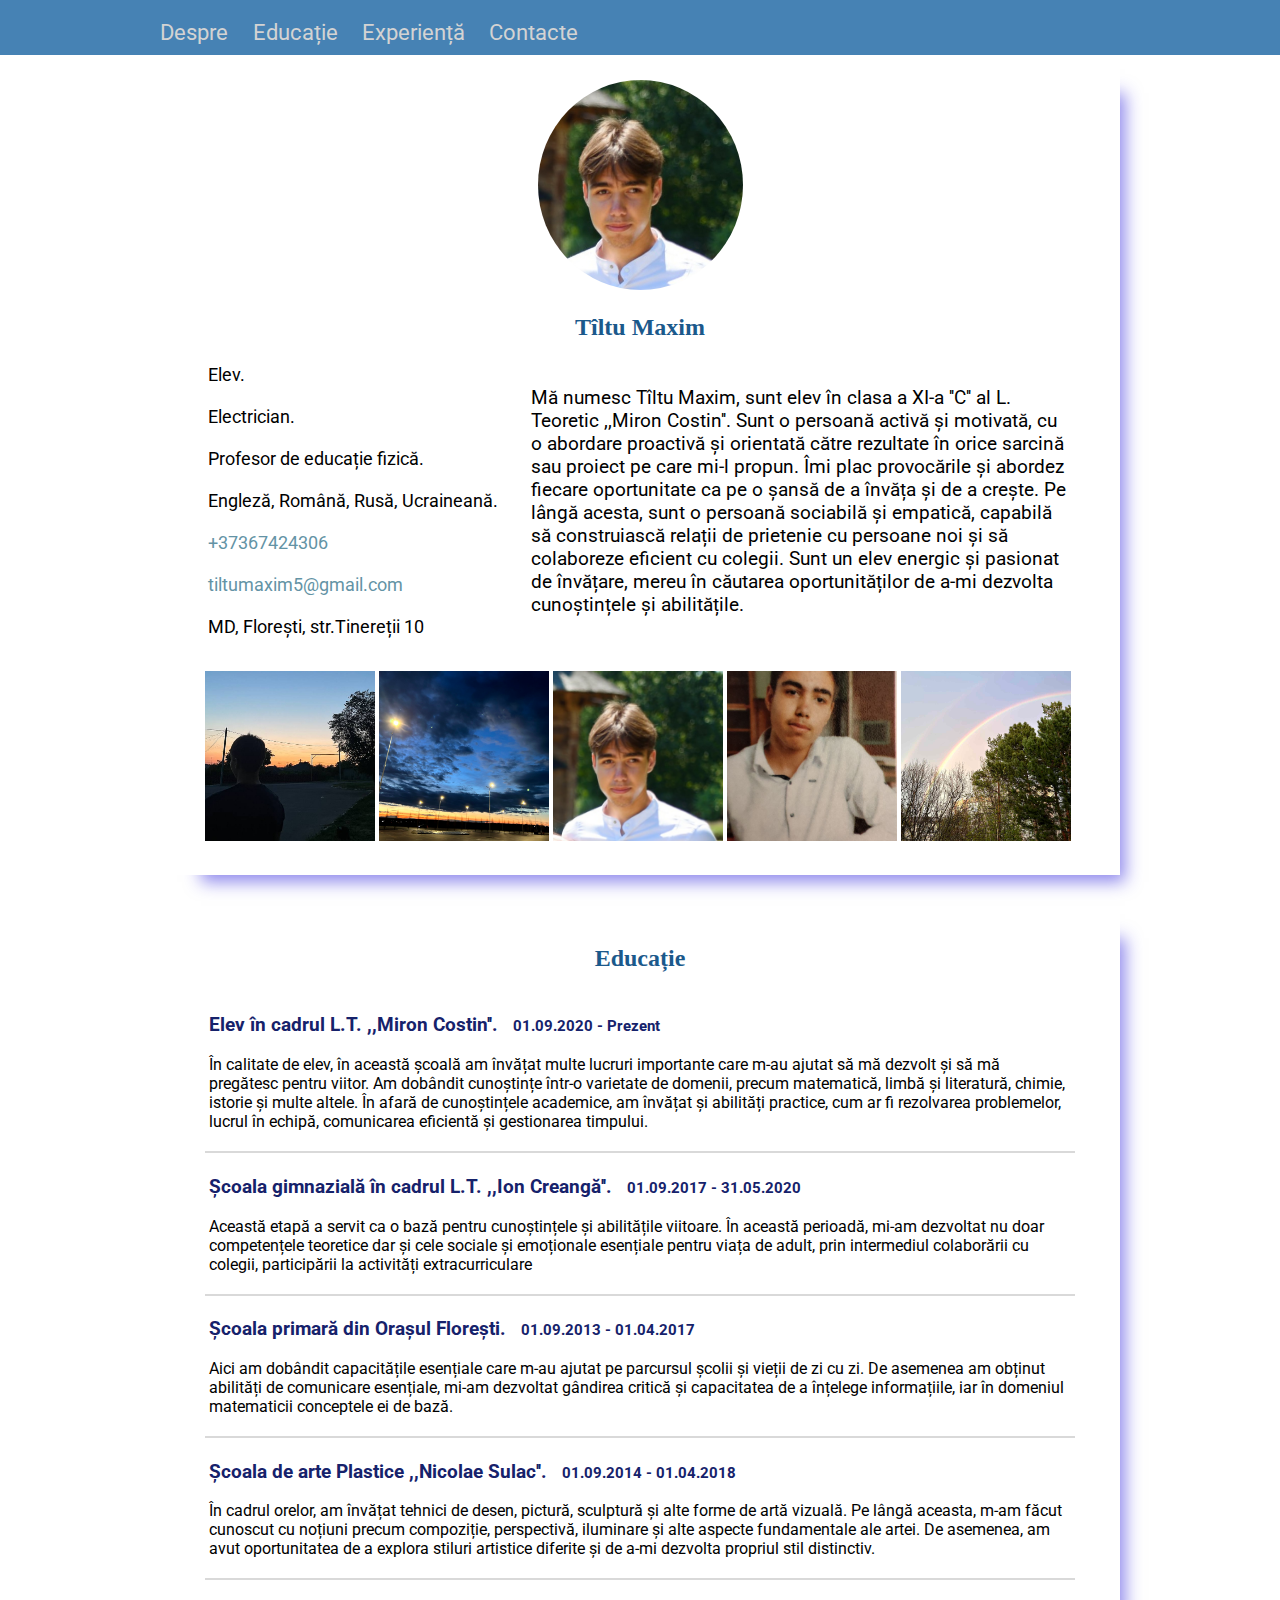
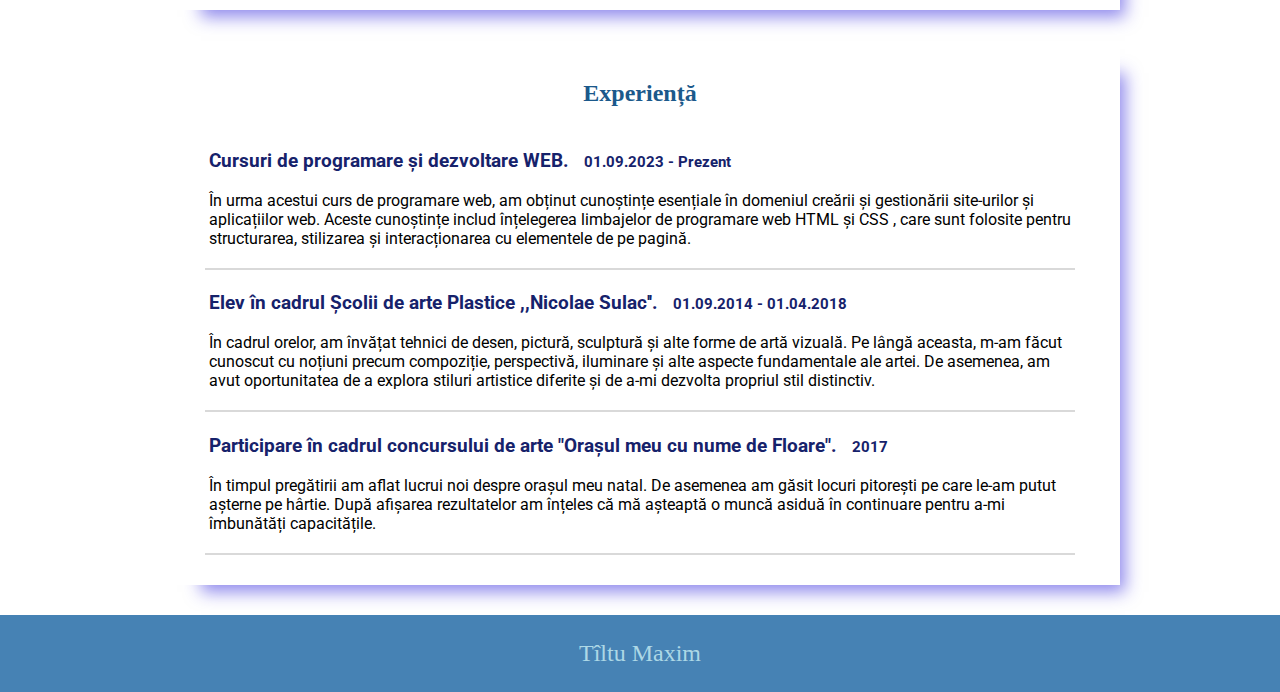
<file: index.html>
<!DOCTYPE html>
<html lang="en">

<head>
    <meta charset="UTF-8">
    <meta name="viewport" content="width=device-width, initial-scale=1.0">
    <title>CV - Tîltu Maxim</title>
    <link rel="stylesheet" href="css/style.css">

    <link rel="stylesheet" href="https://cdnjs.cloudflare.com/ajax/libs/font-awesome/6.5.2/css/all.min.css" integrity="sha512-SnH5WK+bZxgPHs44uWIX+LLJAJ9/2PkPKZ5QiAj6Ta86w+fsb2TkcmfRyVX3pBnMFcV7oQPJkl9QevSCWr3W6A==" crossorigin="anonymous" referrerpolicy="no-referrer" />
</head>

<body>
    <div class="header">
        <nav>
            <a class="nav-link" href="#Despre"> Despre </a>
            <a class="nav-link" href="#Educație"> Educație</a>
            <a class="nav-link" href="#Experiență"> Experiență</a>
            <a class="nav-link" href="pages/contacte.html"> Contacte</a>

        </nav>

    </div>

    <div class="main">

        <div class="info" id="Despre">

            <div class="centered">

                <img class="poza-eu" src="images/profil.jpg">

                <h2 class="albastru-1">Tîltu Maxim</h2>

            </div>

            <table>
                <tr>

                    <td class="celula-abilitati">
                        <i class="fas fa-asterisk albastru-1"></i>
                        <span>Elev.</span> <br> <br>

                        <i class="fas fa-asterisk albastru-1"></i>
                        <span>Electrician.</span> <br> <br>
                        <i class="fas fa-asterisk albastru-1"></i>
                        <span>Profesor de educație fizică.</span> <br> <br>


                        <i class="fas fa-language albastru-1"></i>
                        <span>Engleză, Română, Rusă, Ucraineană.</span>
                        <br> <br>
                        <i class="fas fa-mobile albastru-1"></i>
                        <span> <a href="tel:+37367424306">+37367424306</a> </span> <br> <br>

                        <i class="fas fa-at albastru-1"></i>
                        <span> <a href="mailto:tiltumaxim5@gmail.com">tiltumaxim5@gmail.com</a></span> <br> <br>



                        <i class="fas fa-location-dot albastru-1"></i>
                        <span>MD, Florești, str.Tinereții 10</span> <br> <br>






                       




                    </td>


                    <td class="celula-text">
                        <p class="text-despre">Mă numesc Tîltu Maxim, sunt elev în clasa a XI-a ''C'' al L. Teoretic ,,Miron Costin''. 
                            Sunt o persoană activă și motivată, cu o abordare proactivă și orientată către rezultate în orice sarcină sau proiect pe care mi-l propun. 
                            Îmi plac provocările și abordez fiecare oportunitate ca pe o șansă de a învăța și de a crește. Pe lângă acesta, sunt o persoană sociabilă și empatică,
                            capabilă să construiască relații de prietenie cu persoane noi și să colaboreze eficient cu colegii.
                            Sunt un elev energic și pasionat de învățare, mereu în căutarea oportunităților de a-mi dezvolta cunoștințele și abilitățile.</p>

                    </td>

                </tr>
            </table>
            <div class="galerie">
                <a target="_blank" href="images/profil.2.jpg">
                    <img class="img-galerie" src="images/profil.5.jpg" alt="">
                </a>


                <a target="_blank" href="images/profil.3.jpg">
                    <img class="img-galerie" src="images/profil.6.jpg" alt="">
                </a>
                <a target="_blank" href="images/profil.jpg">
                    <img class="img-galerie" src="images/profil.jpg" alt="">
                </a>


                <a target="_blank" href="images/profil.4.jpg">
                    <img class="img-galerie" src="images/profil.4.jpg" alt="">
                </a>


                <a target="_blank" href="images/profil.3.jpg">
                    <img class="img-galerie" src="images/profil.7.jpg" alt="">
                </a>




            </div>

        </div>


        <div class="info" id="Educație">
            <h2 class="centered albastru-1">Educație</h2>
            <div class="item">
                <h3 class="item-h3 albastru">
                    <i class="fas fa-suitcase albastru-1"></i>
                    Elev în cadrul L.T. ,,Miron Costin''.
                    <span> 01.09.2020 - Prezent</span>


                </h3>
                <p>În calitate de elev, în această școală am învățat multe lucruri importante 
                    care m-au ajutat să mă dezvolt și să mă pregătesc pentru viitor. 
                    Am dobândit cunoștințe într-o varietate de domenii, precum matematică, limbă și literatură, chimie, istorie și multe altele. 
                    În afară de cunoștințele academice, am învățat și abilități practice, cum ar fi rezolvarea 
                    problemelor, lucrul în echipă, comunicarea eficientă și gestionarea timpului. </p>
            </div>



            <div class="item">
                <h3 class="item-h3 albastru">
                    <i class="fas fa-suitcase albastru-1"></i>
                    Școala gimnazială în cadrul L.T. ,,Ion Creangă''.
                    <span> 01.09.2017 - 31.05.2020</span>


                </h3>
                <p>Această etapă a servit ca o bază pentru cunoștințele și abilitățile viitoare. În această perioadă, mi-am dezvoltat nu doar competențele teoretice dar și cele
                    sociale și emoționale esențiale pentru viața de adult, prin intermediul colaborării cu colegii, participării la activități extracurriculare </p>
            </div>

            <div class="item">
                <h3 class="item-h3 albastru">
                    <i class="fas fa-suitcase albastru-1"></i>
                    Școala primară din Orașul Florești.
                    <span> 01.09.2013 - 01.04.2017</span>


                </h3>
                <p>Aici am dobândit capacitățile esențiale care m-au ajutat pe parcursul școlii și vieții de zi cu zi. De asemenea am obținut abilități de comunicare esențiale,
                    mi-am dezvoltat gândirea critică și capacitatea de a înțelege informațiile, iar în domeniul matematicii conceptele ei de bază.</p>
            </div>
            <div class="item">
                <h3 class="item-h3 albastru">
                    <i class="fas fa-suitcase albastru-1"></i>
                    Școala de arte Plastice ,,Nicolae Sulac''.
                    <span> 01.09.2014 - 01.04.2018</span>


                </h3>
                <p>În cadrul orelor, am învățat tehnici de desen, pictură, sculptură și alte forme de artă vizuală.  Pe lângă aceasta, m-am făcut cunoscut cu noțiuni precum compoziție, 
                    perspectivă, iluminare și alte aspecte fundamentale ale artei. De asemenea, am avut  oportunitatea de a explora stiluri artistice diferite și de a-mi dezvolta propriul stil distinctiv.</p>
            </div>
        </div>

        <div class="info" id="Experiență">
            <h2 class="centered albastru-1">Experiență</h2>

            <div class="item">
                <h3 class="item-h3 albastru">
                    <i class="fas fa-graduation-cap albastru-1"> </i>
                    Cursuri de programare și dezvoltare WEB.
                    <span>01.09.2023 - Prezent</span>
                </h3>
                <p>În urma acestui curs de programare web, am obținut cunoștințe esențiale în domeniul creării și gestionării site-urilor și aplicațiilor web. Aceste cunoștințe includ înțelegerea limbajelor 
                    de programare web HTML și CSS , care sunt folosite pentru structurarea, stilizarea și interacționarea cu elementele de pe pagină.</p>

            </div>
            <div class="item">
                <h3 class="item-h3 albastru">
                    <i class="fas fa-graduation-cap albastru-1"> </i>
                    Elev în cadrul Școlii de arte Plastice ,,Nicolae Sulac''.
                    <span>01.09.2014 - 01.04.2018</span>


                </h3>
                <p>În cadrul orelor, am învățat tehnici de desen, pictură, sculptură și alte forme de artă vizuală.  
                    Pe lângă aceasta, m-am făcut cunoscut cu noțiuni precum compoziție, perspectivă, iluminare și alte 
                    aspecte fundamentale ale artei. De asemenea, am avut  oportunitatea de a explora stiluri artistice diferite și de a-mi dezvolta propriul stil distinctiv.</p>
            </div>

            <div class="item">
                <h3 class="item-h3 albastru">
                    <i class="fas fa-graduation-cap albastru-1"> </i>
                    Participare în cadrul concursului de arte "Orașul meu cu nume de Floare".
                    <span>2017</span>


                </h3>
                <p>În timpul pregătirii am aflat lucrui noi despre orașul meu natal. De asemenea am găsit locuri pitorești pe care le-am putut așterne pe hârtie.
                    După afișarea rezultatelor am înțeles că mă așteaptă o muncă asiduă în continuare pentru a-mi îmbunătăți capacitățile.
                </p>
            </div>
        </div>


    </div>

    <footer>
        Tîltu Maxim
    </footer>


    
</body>
</html>
</file>
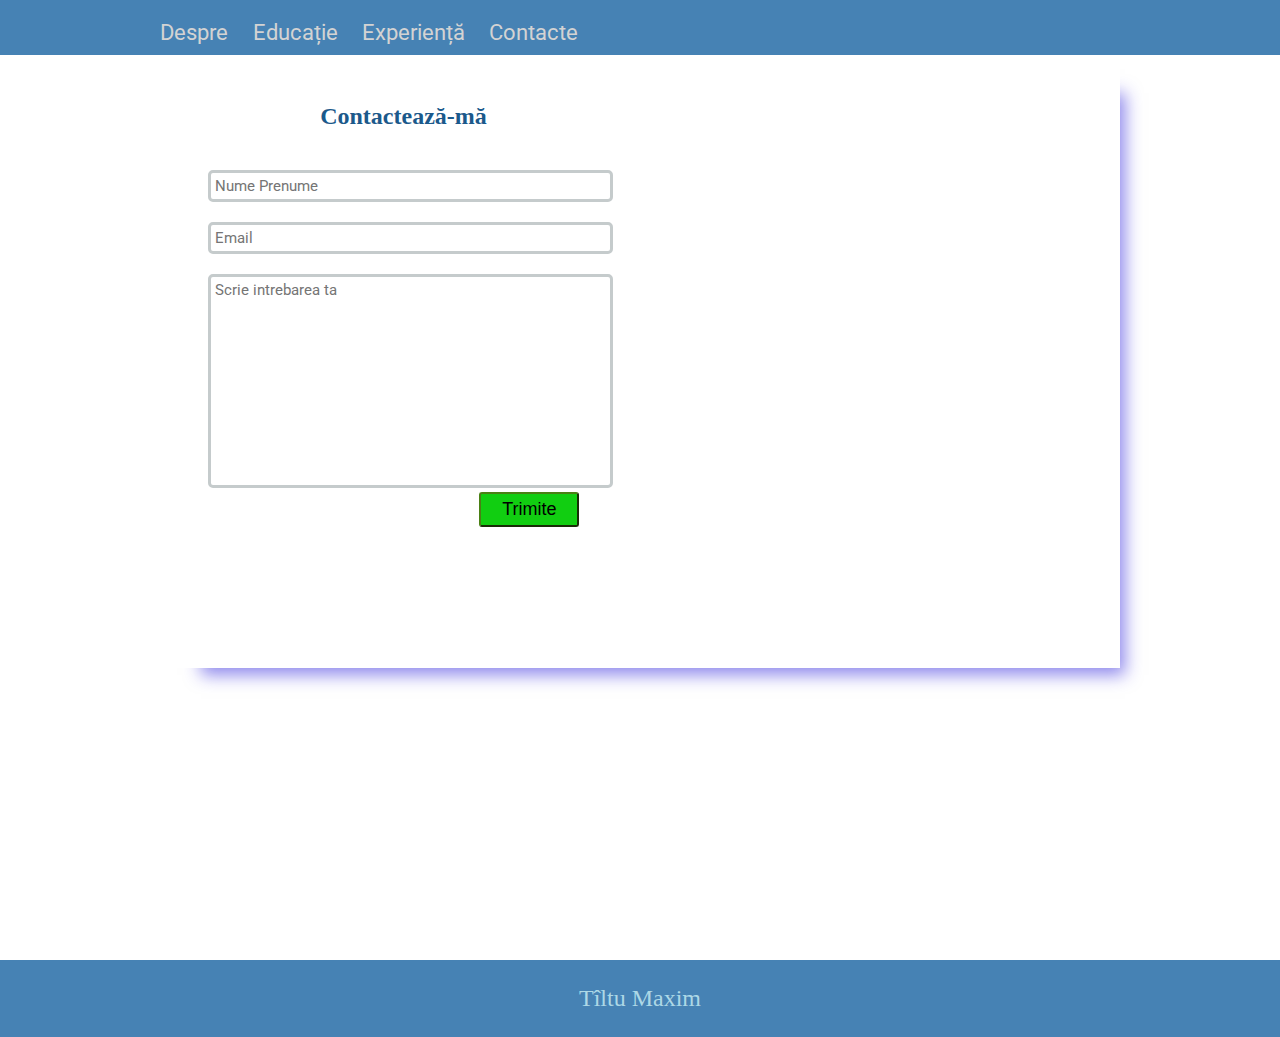
<file: pages/contacte.html>
<!DOCTYPE html>
<html lang="en">

<head>
    <meta charset="UTF-8">
    <meta name="viewport" content="width=device-width, initial-scale=1.0">
    <title>CV contacte Tîltu Maxim</title>
    <link rel="stylesheet" href="../css/style.css">
</head>

<body>
    <div class="header">
        <nav>
            <a class="nav-link" href="../index.html#Despre"> Despre </a>
            <a class="nav-link" href="../index.html#Educație"> Educație</a>
            <a class="nav-link" href="../index.html#Experiență"> Experiență</a>
            <a class="nav-link" href="pages/contacte.html"> Contacte</a>

        </nav>

    </div>
    <div class="main">
        <div class="info">

            <table class="tabel-contacte">
                <tr>
                    <td class="celula-formular">
                        <h2 class="centered albastru-1"> Contactează-mă </h2>
                        <form id="formular" method="POST" action="https://sheetdb.io/api/v1/ys2jxuwpk879o">
                            <input type="text" name="data[Nume]" class="text-input" placeholder="Nume Prenume"> <br>

                            <input type="email" name="data[Email]" class="text-input" placeholder="Email"> <br>

                            <textarea name="data[Intrebare]" class="intrebare" cols="30" rows="10"
                                placeholder="Scrie intrebarea ta"></textarea> <br>

                            <input type="submit" class="transmite" value="Trimite">

                        </form>


                    </td>
                    <td class="celula-harta">
                        <iframe 
                        src="https://www.google.com/maps/embed?pb=!1m18!1m12!1m3!1d2675.370398776782!2d28.278368667883164!3d47.89051578857711!2m3!1f0!2f0!3f0!3m2!1i1024!2i768!4f13.1!3m3!1m2!1s0x40cc9ad1aac71553%3A0xc02192aefc059828!2zc3RyLiBUaW5lcmV0aWksIEZsb3JlxZ90aSwg0JzQvtC70LTQvtCy0LA!5e0!3m2!1sru!2s!4v1713391695899!5m2!1sru!2s" 
                        width="450" height="350" style="border:0;" allowfullscreen="" loading="lazy" 
                        referrerpolicy="no-referrer-when-downgrade"></iframe>

                    </td>
                </tr>

            </table>
            <div id="fb-root"></div>
               <script async defer crossorigin="anonymous" src="https://connect.facebook.net/ro_RO/sdk.js#xfbml=1&version=v19.0" nonce="zM3LydzS"></script>
               <div class="fb-comments" data-href="https://tekwill.online/Tiltu.Maxim" data-width="" data-numposts="5"></div>
        
        </div>
    </div>

    <footer>
        Tîltu Maxim
    </footer>
    <script>
        (function (d, s, id) {
           var js, fjs = d.getElementsByTangName(s)[0];
           if (d.getElementById(id)) return;
           js = d.createElement(s); js.id = id;
           js.src = "//connect.facebook.net/en_Us/sdk.js#xfbml=1&version=v2.4";
           fjs.parentNode.insertBefore(js,fjs);
       }(document, 'script', 'facebook-jssdk'));
   
       var form = document.getElementById('formular');
       form.addEventListener("submit", e => {
           e.preventDefault();
           fetch(form.action, {
               method: "POST",
               body: new FormData(document.getElementBy("formular")),   
           }).then(() => {
               alert("Multumesc !");
               form.reset()
           })
       })
   </script>
    
</body>

</html>
</file>
<file: css/style.css>
@import url('https://fonts.googleapis.com/css2?family=Roboto:ital,wght@0,100;0,300;0,400;0,500;0,700;0,900;1,100;1,300;1,400;1,500;1,700;1,900&display=swap');


body {
    margin: 0px;
}

.header {
    background-color: steelblue;
    height: 55px;
    width: 100%;
    position: fixed;
}

nav {
    max-width: 960px;
    margin: 0px auto;
    padding: 20px 0px;

}

a {
    color:rgb(99, 147, 165);
    text-decoration: none;
}

.nav-link {
    margin-right: 20px;
    font-size: 22px;
    color: LightGray;
    font-family: "Roboto";
    font-weight: 400;
    font-style: normal;
}

.main {
    max-width: 960px;
    margin: 0px auto;
    padding: 30px 20px;
    min-height: 100dvh;
}

.info {
    margin-top: 20px;
    padding: 30px 45px;
    box-shadow: 23px 25px 16px -18px rgba(39, 27, 218, 0.516);
}

.poza-eu {
    width: 205px;
    height: 210px;
    border-radius: 50%;
    object-fit: cover;
}

.centered {
    text-align: center;
}

.albastru-1 {
    color: rgb(27, 89, 139);
}
    
.albastru {
  
    color:rgb(22, 34, 107);
}

.celula-abilitati {
    width: 300px;
    font-size: 18px;
    padding-right: 20px;
    vertical-align: top;
    font-family: "Roboto";
}
.celule-text{
    vertical-align: top;
}
.text-despre{
    margin-top: 0px;
    font-size: 19px;
    font-family: "Roboto";
    text-align: left;

}

.galerie{
    width: 100%;
    margin-top: 10px;
}

.img-galerie {
    width: 170px;
    height: 170px;
    object-fit: cover;
}

.item {
    border-bottom: 2px solid #d9d9d9;
    padding: 4px;
    font-family: "Roboto", sans-serif;
}

.item span {
    font-size: 15px;
    padding-left: 10px;
}

footer{
    text-align: center;
    padding: 25px;
    background-color: steelblue;
    font-size: 24px;
    color:lightblue;
}
.tabel-contacte{
    width: 100%;
    height: 62vh;

}
.celula-formular{
    width: 50%;
    vertical-align: top;
    padding-right: 20px;
}

.text-input,
 .intrebare{
    width: 100%;
    font-size: 15px;
    padding: 4px;
    margin-top: 20px;
    border-radius: 5px;
    border: 3px solid rgb(197, 203, 204);
    font-family: "Roboto";
    resize: none;
 }
 .intrebare{
    height: 200px;
 }
 .transmite{
    cursor: pointer;
    background-color: rgb(17, 206, 17);
    width: 100px;
    margin-right: 5%;
    float: right;
    border-radius: 3px;
    padding: 5px;
    font-size: 18px;
    border-color:rgb(74, 128, 20);
 }
 .celula-harta iframe{
    border-radius: 5px;
 }

 @media (max-width: 768px) {
    header {
    max-width: 100dvh;
}
nav {
    max-width: 600px;
    padding: 5px;
    padding-top: 10px;
}
.nav-link {
    font-size: 18px;
    padding-left: 7px;
    display: inline-block;
    margin-left: auto;
    margin-right: auto;
}
}
</file>
